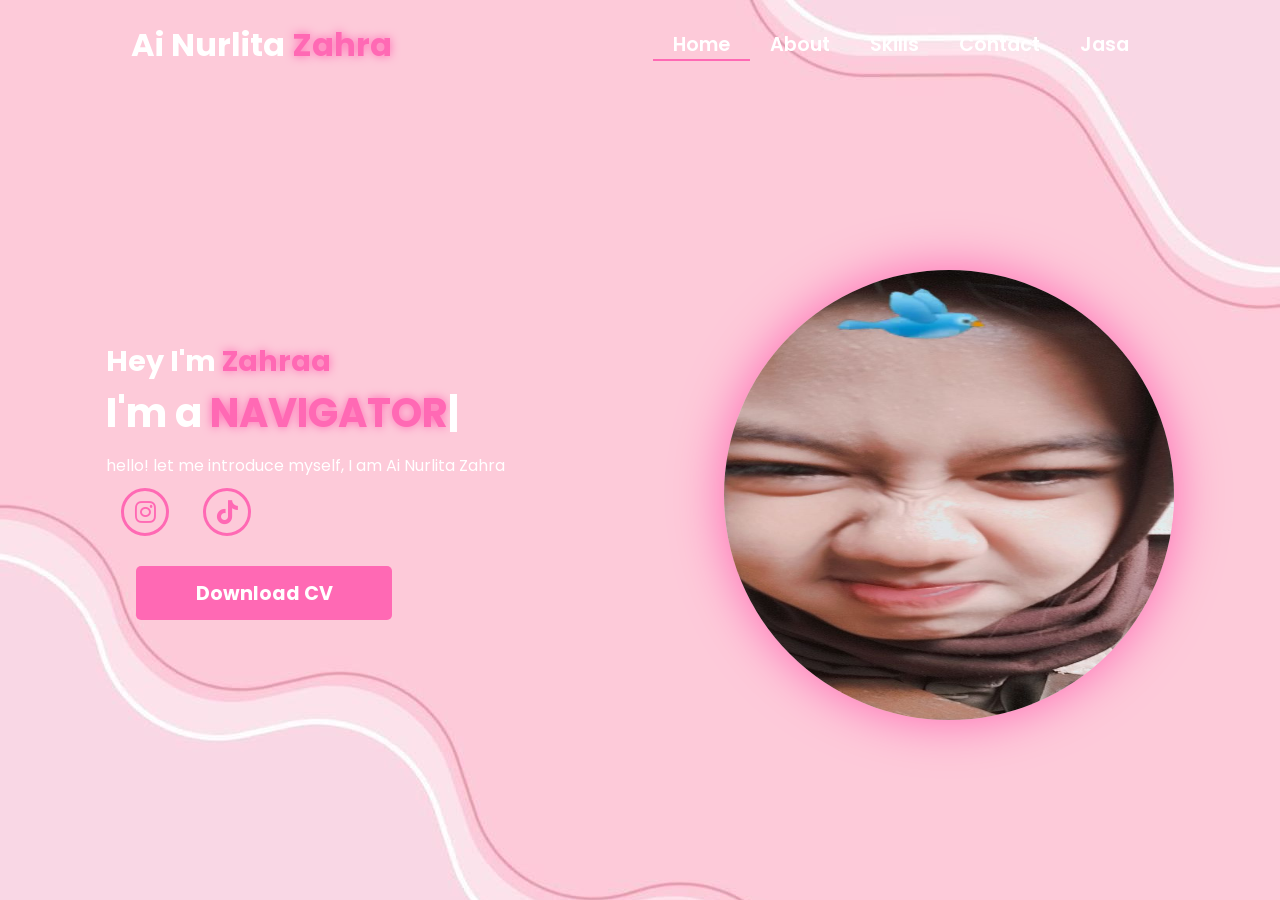
<file: index.html>
<!-- Subscrbe YouTube Tamzidan Mahdiyin  -->
<!DOCTYPE html>
<html lang="en">

<head>

    <!-- Pengaturan karakter encoding untuk mendukung semua karakter Unicode -->
    <meta charset="UTF-8">

    <!-- Pengaturan viewport untuk responsivitas pada perangkat mobile -->
    <meta name="viewport" content="width=device-width, initial-scale=1.0">

    <!-- 
      Import Font Awesome untuk ikon sosial media dan navigasi
      Versi 6.5.1 dipilih untuk fitur dan ikon terbaru 
    -->
    <link rel="stylesheet" href="https://cdnjs.cloudflare.com/ajax/libs/font-awesome/6.5.1/css/all.min.css">

    <!-- 
      Import AOS (Animate On Scroll) library
      Digunakan untuk membuat animasi scroll yang menarik 
    -->
    <link rel="stylesheet" href="https://unpkg.com/aos@next/dist/aos.css" />

    <!-- Import file CSS custom untuk styling tambahan -->
    <link rel="stylesheet" href="css/style.css">
    <title>Portfolio Website</title>
</head>

<body>

    <!-- 
      Navigation Section
      - Menggunakan sistem grid untuk layout
      - Includes logo dan menu navigasi
      - Responsive dengan hamburger menu untuk mobile 
    -->
    <nav>
        <div class="nav-container">

            <!-- 
              Logo dengan animasi zoom-in
              data-aos-duration: 1500ms untuk animasi yang smooth 
            -->
            <div class="logo" data-aos="zoom-in" data-aos-duration="1500">
                Ai Nurlita <span>Zahra</span>
            </div>

            <!-- 
              Navigation Links
              - Menggunakan fade-up animation dengan delays bertingkat
              - Active class untuk halaman yang sedang aktif 
            -->
            <div class="links">
                <div class="link active" data-aos="fade-up" data-aos-duration="1500" data-aos-delay="100"><a
                        href="index.html">Home</a></div>
                <div class="link" data-aos="fade-up" data-aos-duration="1500" data-aos-delay="200"><a
                        href="about.html">About</a></div>
                <div class="link" data-aos="fade-up" data-aos-duration="1500" data-aos-delay="300"><a
                        href="skill.html">Skills</a></div>
                <div class="link" data-aos="fade-up" data-aos-duration="1500" data-aos-delay="500"><a
                        href="contact.html">Contact</a></div>
                 <div class="link" data-aos="fade-up" data-aos-duration="1500" data-aos-delay="500"><a
                        href="jasa.html">Jasa</a></div>
            </div>
        </div>

        <!-- 
          Hamburger Menu Icon
          - Muncul pada tampilan mobile
          - Menggunakan Font Awesome icon
          - onClick handler untuk membuka menu 
        -->
        <i class="fa-solid fa-bars hamburg" onclick="hamburg()"></i>

        <!-- 
          Dropdown Menu untuk Mobile
          - Berisi link navigasi yang sama
          - Muncul ketika hamburger menu diklik
          - Includes tombol close (x) 
        -->
        <div class="dropdown">
            <div class="links">
                <a href="index.html">Home</a>
                <a href="about.html">About</a>
                <a href="skill.html">Skills</a>
                <a href="contact.html">Contact</a>
                 <a href="jasa.html">Jasa</a>
                <i class="fa-solid fa-xmark cancel" onclick="cancel()"></i>
            </div>
        </div>
    </nav>

    <!-- 
      Main Content Section
      - Menggunakan grid untuk layout dua kolom
      - Includes teks intro dan gambar profil 
    -->
    <section>
        <div class="main-container">
            <!-- 
              Content Container
              - Berisi heading, typewriter effect, dan social links
              - Setiap elemen memiliki animasi AOS yang berbeda 
            -->
            <div class="content">
                <!-- Heading dengan fade-left animation -->
                <h1 data-aos="fade-left" data-aos-duration="1500" data-aos-delay="700">Hey I'm <span>Zahraa</span>
                </h1>

                <!-- 
                  Typewriter Effect
                  - Menggunakan JavaScript untuk animasi ketik
                  - Fade-right animation untuk container 
                -->
                <div data-aos="fade-right" data-aos-duration="1500" data-aos-delay="900" class="typewriter">I'm a <span
                        class="typewriter-text"></span><label for="">|</label></div>

                <!-- Paragraf deskripsi dengan flip-down animation -->
                <p data-aos="flip-down" data-aos-duration="1500" data-aos-delay="1100">hello! let me introduce myself, I am Ai Nurlita Zahra</p>

                <!-- 
                  Social Media Links
                  - Menggunakan Font Awesome icons
                  - Fade-up animation dengan delays bertingkat 
                -->
                <div class="social-links">
                    <a data-aos="fade-up" data-aos-duration="1500" data-aos-delay="1300"><i
                            class="fa-brands fa-instagram"></i></a>
                    <a href="#" data-aos="fade-up" data-aos-duration="1500" data-aos-delay="1500"><i
                            class="fa-brands fa-tiktok"></i></a>
                    
                </div>

                <!-- 
                  Download CV Button
                  - Zoom-out animation dengan delay terpanjang
                  - Styling didefinisikan di CSS 
                -->
                <div class="btn" data-aos="zoom-out" data-aos-duration="1500" data-aos-delay="1800">
                    <button>Download CV</button>
                </div>
            </div>

            <!-- 
              Image Container
              - Menggunakan zoom-in animation
              - Durasi lebih panjang (3000ms) untuk efek dramatic 
            -->
            <div class="image" data-aos="zoom-in" data-aos-duration="3000">
                <img src="zara1.jpeg" alt="">
            </div>
        </div>
    </section>

    <!-- 
      Script Imports
      - AOS library untuk animasi
      - Custom JavaScript untuk fungsionalitas tambahan 
    -->
    <script src="https://unpkg.com/aos@next/dist/aos.js"></script>
    <script>
        // Inisialisasi AOS dengan offset 0 untuk trigger tepat waktu
        AOS.init({ offset: 0, });
    </script>
    <script src="./js/script.js"></script>
</body>

</html>
<!-- Subscrbe YouTube Tamzidan Mahdiyin  -->
</file>
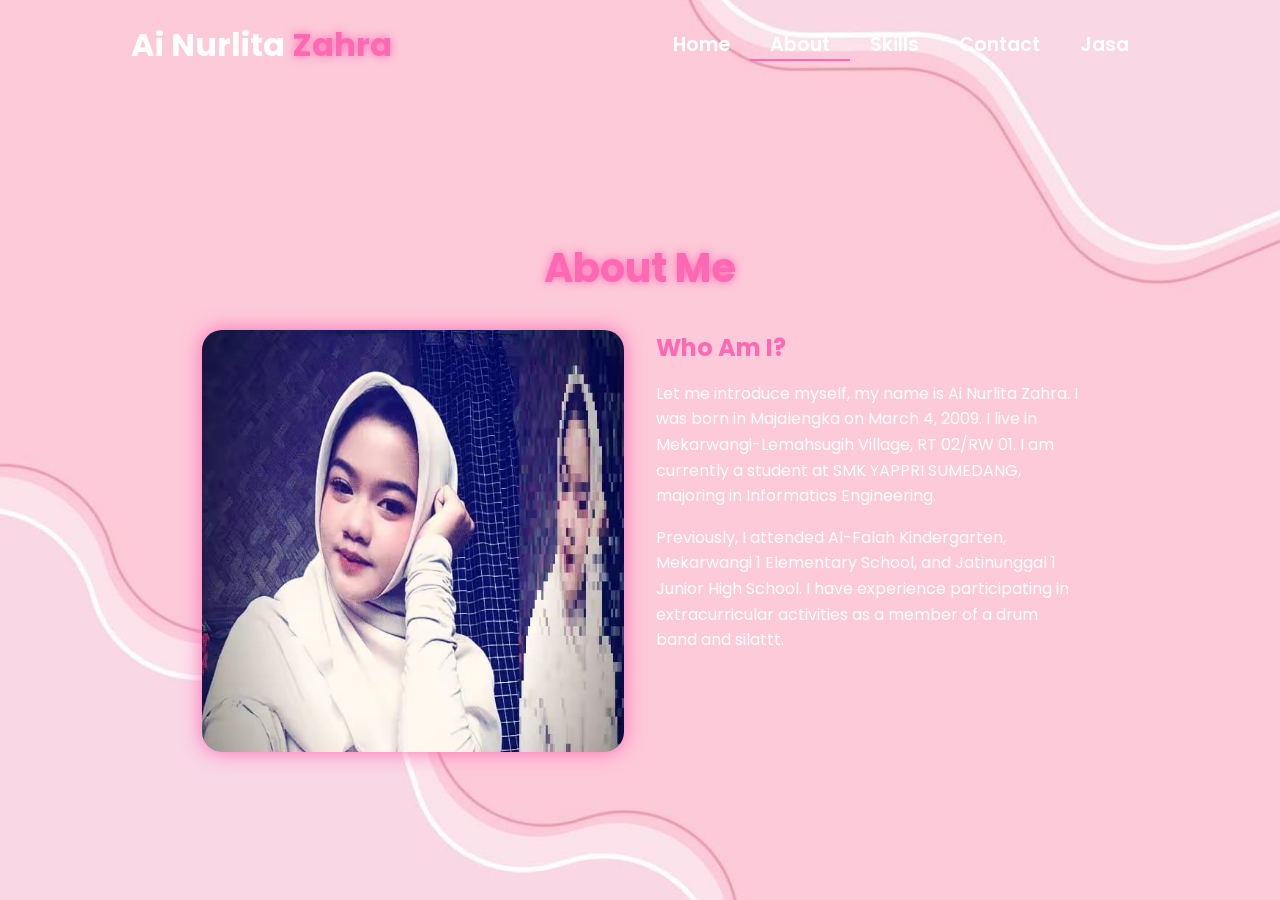
<file: about.html>
<!DOCTYPE html>
<html lang="en">

<head>
    <meta charset="UTF-8">
    <meta name="viewport" content="width=device-width, initial-scale=1.0">

    <!-- Link ke Font Awesome untuk ikon -->
    <link rel="stylesheet" href="https://cdnjs.cloudflare.com/ajax/libs/font-awesome/6.5.1/css/all.min.css">

    <!-- Link ke library animasi AOS -->
    <link rel="stylesheet" href="https://unpkg.com/aos@next/dist/aos.css" />

    <!-- CSS internal untuk styling halaman -->
    <style>
        /* 
          Import Google Font Poppins
          Font weight yang diimport: 100, 200, 300, 400, 500, 600 
        */
        @import url("https://fonts.googleapis.com/css2?family=Poppins:wght@100;200;300;400;500;600&display=swap");

        /* Reset CSS dan pengaturan default */
        * {
            padding: 0;
            margin: 0;
            font-family: "Poppins", sans-serif;
            box-sizing: border-box;
        }

        /* 
          Styling untuk body
          - Menggunakan background image
          - Cover seluruh viewport
          - Mencegah horizontal scroll
        */
        body {
            width: 100%;
            min-height: 100vh;
            background-image: url("./img/pink.jpg");
            background-size: cover;
            overflow-x: hidden;
            position: relative;
        }

        /* 
          Navbar styling
          - Fixed height 10vh
          - Posisi relative untuk positioning yang tepat
          - z-index tinggi agar selalu di atas konten lain
        */
        nav {
            width: 100%;
            height: 10vh;
            position: sticky;
            position: relative;
            /* Ubah dari sticky ke relative */
            z-index: 1000;
            /* Tambahkan z-index tinggi untuk nav */
        }

        /* Container untuk konten navbar */
        .nav-container {
            width: 100%;
            height: 100%;
            display: flex;
            justify-content: space-around;
            align-items: center;
        }

        /* 
          Logo styling
          - Warna putih dengan ukuran 2rem
          - Text shadow untuk efek glow pada span 
        */
        .logo {
            color: white;
            font-size: 2rem;
            font-weight: bold;
        }

        .logo span {
            color: rgb(255, 105, 180);
            text-shadow: 0 0 10px rgb(255, 105, 180);
        }

        /* 
          Hamburger dan Cancel button styling
          - Hanya muncul di mobile view
          - Posisi absolute di kanan atas
        */
        .hamburg,
        .cancel {
            cursor: pointer;
            position: absolute;
            right: 15px;
            top: 10px;
            color: white;
            display: none;
            font-size: clamp(2.5rem, 0.5rem + 5vw, 3rem);
        }

        /* 
          Navigation links container
          - Flex layout untuk alignment horizontal
        */
        .nav-container .links {
            display: flex;
        }

        /* 
          Individual navigation links
          - Spacing dan styling untuk tiap link
          - Hover effect dengan border bottom
        */
        .nav-container .links a {
            font-size: 1.2rem;
            color: white;
            margin: 0 20px;
            text-decoration: none;
            font-weight: 550;
            transition: 0.3s linear;
        }

        .nav-container .links a:hover {
            color: rgb(255, 105, 180);
            border-bottom: 2px solid rgb(255, 105, 180);
        }

        /* Styling untuk link aktif */
        .nav-container .links .active {
            color: rgb(255, 105, 180);
            border-bottom: 2px solid rgb(255, 105, 180);
        }

        /* 
          Dropdown menu untuk mobile view
          - Fixed positioning dengan transform untuk animasi
          - Backdrop filter untuk efek blur
        */
        .dropdown {
            z-index: 1000;
            position: fixed;
            top: 0;
            left: 0;
            right: 0;
            transform: translateY(-500px);
            width: 100%;
            height: auto;
            backdrop-filter: blur(4px) brightness(40%);
            box-shadow: 0 0 20px black;
            transition: 0.2s linear;
        }

        .dropdown .links a {
            display: flex;
            color: white;
            text-decoration: none;
            padding: 15px 0;
            justify-content: center;
            align-items: center;
            transition: 0.2s linear;
        }

        .dropdown .links a:hover {
            background-color: rgb(255, 105, 180);
        }

        /* About Section Styles */
        .about-container {
            width: 100%;
            min-height: 90vh;
            display: flex;
            justify-content: center;
            align-items: center;
            padding: 2rem;
            position: relative;
            z-index: 1;
        }

        .about-content {
            width: 80%;
            max-width: 1200px;
            background: cream;
            backdrop-filter: blur(0px);
            border-radius: 20px;
            padding: 3rem;
            color: white;
            /* box-shadow: 0 0 30px rgba(58, 211, 3, 0.3); */
        }

        .about-header {
            text-align: center;
            margin-bottom: 2rem;
        }

        .about-header h1 {
            font-size: 2.5rem;
            color: rgb(255, 105, 180);
            text-shadow: 0 0 10px rgb(255, 105, 180);
            margin-bottom: 1rem;
        }

        .about-grid {
            display: grid;
            grid-template-columns: 1fr 1fr;
            gap: 2rem;
        }

        .about-image {
            width: 100%;
            aspect-ratio: 1;
            border-radius: 20px;
            overflow: hidden;
            box-shadow: 0 0 20px rgb(255, 105, 180);
        }

        .about-image img {
            width: 100%;
            height: 100%;
            object-fit: cover;
        }

        .about-text h2 {
            color: rgb(255, 105, 180);
            margin-bottom: 1rem;
        }

        .about-text p {
            line-height: 1.6;
            margin-bottom: 1rem;
        }

        .stats {
            display: grid;
            grid-template-columns: repeat(2, 1fr);
            gap: 1rem;
            margin-top: 2rem;
        }

        .stat-item {
            background: rgba(255, 105, 180);
            padding: 1rem;
            border-radius: 10px;
            text-align: center;
            border: 1px solid rgb(255, 105, 180);
            cursor: pointer;
        }

        .stat-item h3 {
            color: rgb(255, 105, 180);
            font-size: 1.5rem;
            margin-bottom: 0.5rem;
        }

        .content-grid {
            display: grid;
            grid-template-columns: repeat(auto-fit, minmax(280px, 1fr));
            gap: 2rem;
            padding: 2rem 0;
        }

        .content-card {
            background: rgba(255, 105, 180);
            border-radius: 15px;
            overflow: hidden;
            transition: all 0.3s ease;
            cursor: pointer;
        }

        .content-card:hover {
            transform: translateY(-5px);
            box-shadow: 0 5px 15px rgba(255, 105, 180);
        }

        .card-image {
            width: 100%;
            height: 200px;
            overflow: hidden;
        }

        .card-image img {
            width: 100%;
            height: 100%;
            object-fit: cover;
        }

        .card-info {
            padding: 1.5rem;
        }

        .card-info h3 {
            color: rgb(255, 105, 180);
            margin-bottom: 0.5rem;
        }

        .card-info p {
            font-size: 0.9rem;
            margin-bottom: 1rem;
        }

        .card-info .technologies {
            display: flex;
            flex-wrap: wrap;
            gap: 0.5rem;
            margin-top: 1rem;
        }

        .technology-tag {
            background: rgba(255, 105, 180);
            padding: 0.3rem 0.8rem;
            border-radius: 15px;
            font-size: 0.8rem;
            color: rgb(255, 105, 180);
        }

        .back-button {
            display: inline-block;
            padding: 0.8rem 1.5rem;
            background: rgb(255, 105, 180);
            color: white;
            border-radius: 5px;
            text-decoration: none;
            margin-bottom: 2rem;
            transition: all 0.3s ease;
        }

        .back-button:hover {
            background: rgb(255, 105, 180);
            transform: translateY(-2px);
        }

        .award-icon {
            font-size: 2rem;
            color: rgb(58, 211, 3);
            margin-bottom: 1rem;
        }

        .client-testimonial {
            font-style: italic;
            margin-top: 1rem;
            padding: 1rem;
            background: rgba(58, 211, 3, 0.05);
            border-radius: 10px;
        }



        @media (max-width: 884px) {
            .about-grid {
                grid-template-columns: 1fr;
            }

            nav .logo {
                position: absolute;
                top: 16px;
                left: 15px;
                font-size: 1.5rem;
            }

            .nav-container .links {
                display: none;
            }

            .hamburg,
            .cancel {
                display: block;
            }
        }

        @media (max-width: 440px) {
            .about-container {
                padding: 1rem;
            }

            .about-content {
                width: 95%;
                /* Memperbesar width untuk layar kecil */
                padding: 1.5rem;
            }

            .about-header h1 {
                font-size: 1.8rem;
                /* Mengurangi ukuran judul */
            }

            .about-text h2 {
                font-size: 1.4rem;
                /* Mengurangi ukuran sub-judul */
            }

            .about-text p {
                font-size: 0.9rem;
                /* Mengurangi ukuran teks */
                line-height: 1.4;
            }

            .about-image {
                width: 100%;
                max-height: 250px;
                /* Membatasi tinggi gambar */
            }

            .stats {
                grid-template-columns: repeat(2, 1fr);
                /* Tetap 2 kolom tapi lebih kecil */
                gap: 0.8rem;
            }

            .stat-item {
                padding: 0.8rem;
            }

            .stat-item h3 {
                font-size: 1.2rem;
                /* Mengurangi ukuran angka statistik */
            }

            .stat-item p {
                font-size: 0.8rem;
                /* Mengurangi ukuran teks statistik */
            }

            /* Menyesuaikan padding untuk link statistik */
            .stat-item a {
                padding: 0.5rem;
                display: block;
            }
        }
    </style>
    <title>About - Portfolio Website</title>
</head>

<body>

    <!-- Navigasi -->
    <nav>
        <div class="nav-container">
            <div class="logo" data-aos="zoom-in" data-aos-duration="1500">
                Ai Nurlita <span>Zahra</span>
            </div>
            <div class="links">
                <div class="link" data-aos="fade-up" data-aos-duration="1500" data-aos-delay="100"><a
                        href="index.html">Home</a></div>
                <div class="link active" data-aos="fade-up" data-aos-duration="1500" data-aos-delay="200"><a
                        href="about.html">About</a></div>
                <div class="link" data-aos="fade-up" data-aos-duration="1500" data-aos-delay="300"><a
                        href="skill.html">Skills</a></div>
                <div class="link" data-aos="fade-up" data-aos-duration="1500" data-aos-delay="500"><a
                        href="contact.html">Contact</a></div>
                  <div class="link" data-aos="fade-up" data-aos-duration="1500" data-aos-delay="500"><a
                        href="jasa.html">Jasa</a></div>
            </div>
        </div>
        <i class="fa-solid fa-bars hamburg" onclick="hamburg()"></i>
        <div class="dropdown">
            <div class="links">
                <a href="index.html">Home</a>
                <a href="about.html">About</a>
                <a href="skill.html">Skills</a>
                <a href="contact.html">Contact</a>
                 <a href="jasa.html">Jasa</a>
                <i class="fa-solid fa-xmark cancel" onclick="cancel()"></i>
            </div>
        </div>
    </nav>

    <!-- Konten utama halaman About -->
    <div class="about-container">
        <div class="about-content" id="aboutContent">
            <!-- Bagian header -->
            <div class="about-header" data-aos="fade-down" data-aos-duration="1500">
                <h1>About Me</h1>
            </div>

            <!-- Grid untuk gambar dan teks deskripsi -->
            <div class="about-grid">
                <div class="about-image" data-aos="fade-right" data-aos-duration="1500">
                    <img src="zara2.jpeg" alt="About Image">
                </div>
                <div class="about-text" data-aos="fade-left" data-aos-duration="1500">
                    <h2>Who Am I?</h2>
                    <p>Let me introduce myself, my name is Ai Nurlita Zahra. I was born in Majalengka on March 4, 2009. I live in Mekarwangi-Lemahsugih Village, RT 02/RW 01. I am currently a student at SMK YAPPRI SUMEDANG, majoring in Informatics Engineering.</p>
                    <p>Previously, I attended Al-Falah Kindergarten, Mekarwangi 1 Elementary School, and Jatinunggal 1 Junior High School.
I have experience participating in extracurricular activities as a member of a drum band and silattt.</p>

                   
        </div>

        <!-- Link ke library animasi AOS -->
        <script src="https://unpkg.com/aos@next/dist/aos.js"></script>

        <!-- JavaScript untuk interaksi dan animasi halaman -->
        <script>

            // Inisialisasi library AOS
            AOS.init({ offset: 0 });

            // Fungsi untuk menampilkan menu hamburger
            function hamburg() {
                const navbar = document.querySelector(".dropdown")
                navbar.style.transform = "translateY(0px)"
            }

            // Fungsi untuk menyembunyikan menu hamburger
            function cancel() {
                const navbar = document.querySelector(".dropdown")
                navbar.style.transform = "translateY(-500px)"
            }

            // Fungsi untuk menampilkan daftar Project
            function showProjects() {
                const aboutContent = document.getElementById('aboutContent');
                aboutContent.innerHTML = `
                <a href="about.html" class="back-button" onclick="restoreInitialContent()">
                    <i class="fas fa-arrow-left"></i> Back
                </a>
                <div class="about-header" data-aos="fade-down" data-aos-duration="1500">
                    <h1>My Projects</h1>
                </div>
                <div class="content-grid">
                    ${generateProjectCards()}
                </div>
            `;
                AOS.refresh();
            }

            // Fungsi untuk menampilkan daftar Experience
            function showExperience() {
                const aboutContent = document.getElementById('aboutContent');
                aboutContent.innerHTML = `
                <a href="about.html" class="back-button" onclick="restoreInitialContent()">
                    <i class="fas fa-arrow-left"></i> Back
                </a>
                <div class="about-header" data-aos="fade-down" data-aos-duration="1500">
                    <h1>My Experience</h1>
                </div>
                <div class="content-grid">
                    ${generateExperienceCards()}
                </div>
            `;
                AOS.refresh();
            }

            // Fungsi untuk menampilkan daftar Clients
            function showClients() {
                const aboutContent = document.getElementById('aboutContent');
                aboutContent.innerHTML = `
                <a href="about.html" class="back-button" onclick="restoreInitialContent()">
                    <i class="fas fa-arrow-left"></i> Back
                </a>
                <div class="about-header" data-aos="fade-down" data-aos-duration="1500">
                    <h1>Client Success Stories</h1>
                </div>
                <div class="content-grid">
                    ${generateClientCards()}
                </div>
            `;
                AOS.refresh();
            }

            // Fungsi untuk menampilkan daftar Awards
            function showAwards() {
                const aboutContent = document.getElementById('aboutContent');
                aboutContent.innerHTML = `
                <a href="about.html" class="back-button" onclick="restoreInitialContent()">
                    <i class="fas fa-arrow-left"></i> Back
                </a>
                <div class="about-header" data-aos="fade-down" data-aos-duration="1500">
                    <h1>Awards & Recognition</h1>
                </div>
                <div class="content-grid">
                    ${generateAwardCards()}
                </div>
            `;
                AOS.refresh();
            }

            // Fungsi pembantu untuk menghasilkan kartu project
            function generateProjectCards() {
                const projects = [
                    {
                        title: "E-Commerce Platform",
                        image: "img/zoro.jpg",
                        description: "A full-stack e-commerce solution with payment integration",
                        technologies: ["React", "Node.js", "MongoDB"]
                    },
                    {
                        title: "Portfolio Website",
                        image: "img/zoro.jpg",
                        description: "Responsive portfolio website with modern animations",
                        technologies: ["HTML", "CSS", "JavaScript"]
                    },
                    {
                        title: "Task Management App",
                        image: "img/zoro.jpg",
                        description: "Mobile-first task management application",
                        technologies: ["Vue.js", "Firebase"]
                    }
                    // Add more projects as needed
                ];

                return projects.map(project => `
                <div class="content-card" data-aos="fade-up">
                    <div class="card-image">
                        <img src="${project.image}" alt="${project.title}">
                    </div>
                    <div class="card-info">
                        <h3>${project.title}</h3>
                        <p>${project.description}</p>
                        <div class="technologies">
                            ${project.technologies.map(tech => `
                                <span class="technology-tag">${tech}</span>
                            `).join('')}
                        </div>
                    </div>
                </div>
            `).join('');
            }

            // Fungsi pembantu untuk menghasilkan kartu experience
            function generateExperienceCards() {
                const experiences = [
                    {
                        title: "Senior Web Developer",
                        company: "Tech Solutions Inc.",
                        period: "2021 - Present",
                        description: "Leading frontend development team and implementing modern web solutions"
                    },
                    {
                        title: "Frontend Developer",
                        company: "Digital Agency",
                        period: "2019 - 2021",
                        description: "Developed responsive websites and web applications"
                    }
                    // Add more experiences as needed
                ];

                return experiences.map(exp => `
                <div class="content-card" data-aos="fade-up">
                    <div class="card-info">
                        <h3>${exp.title}</h3>
                        <h4>${exp.company}</h4>
                        <p class="period">${exp.period}</p>
                        <p>${exp.description}</p>
                    </div>
                </div>
            `).join('');
            }

            // Fungsi pembantu untuk menghasilkan kartu client
            function generateClientCards() {
                const clients = [
                    {
                        name: "Ell Udin",
                        company: "Innovation Corp",
                        image: "img/zoro.jpg",
                        testimonial: "Outstanding work on our company website redesign!"
                    },
                    {
                        name: "Ell Ucup",
                        company: "Tech Startup",
                        image: "img/zoro.jpg",
                        testimonial: "Delivered our app ahead of schedule with excellent quality"
                    }
                    // Add more clients as needed
                ];

                return clients.map(client => `
                <div class="content-card" data-aos="fade-up">
                    <div class="card-image">
                        <img src="${client.image}" alt="${client.name}">
                    </div>
                    <div class="card-info">
                        <h3>${client.name}</h3>
                        <h4>${client.company}</h4>
                        <p class="client-testimonial">"${client.testimonial}"</p>
                    </div>
                </div>
            `).join('');
            }

            // Fungsi pembantu untuk menghasilkan kartu award
            function generateAwardCards() {
                const awards = [
                    {
                        title: "Best Web Design",
                        organization: "Design Awards 2023",
                        description: "Recognition for exceptional web design and user experience"
                    },
                    {
                        title: "Innovation Award",
                        organization: "Tech Summit 2022",
                        description: "Awarded for innovative use of emerging technologies"
                    }
                    // Add more awards as needed
                ];

                return awards.map(award => `
                <div class="content-card" data-aos="fade-up">
                    <div class="card-info">
                        <div class="award-icon">
                            <i class="fas fa-trophy"></i>
                        </div>
                        <h3>${award.title}</h3>
                        <h4>${award.organization}</h4>
                        <p>${award.description}</p>
                    </div>
                </div>
            `).join('');
            }

            // Fungsi untuk mengembalikan konten awal
            function restoreInitialContent() {
                const aboutContent = document.getElementById('aboutContent');
                aboutContent.innerHTML = `
                <div class="about-header" data-aos="fade-down" data-aos-duration="1500">
                    <h1>About Me</h1>
                </div>
                <div class="about-grid">
                    <div class="about-image" data-aos="fade-right" data-aos-duration="1500">
                        <img src="img/zoro.jpg" alt="About Image">
                    </div>
                    <div class="about-text" data-aos="fade-left" data-aos-duration="1500">
                        <h2>Who Am I?</h2>
                        <p>I'm a passionate developer and designer with a keen eye for detail and a drive for creating
                            innovative digital solutions. With expertise in web development, UI/UX design, and content
                            creation, I bring ideas to life through code and creativity.</p>
                        <p>My journey in technology began with a simple curiosity and has evolved into a professional
                            pursuit of excellence in digital craftsmanship.</p>

                        <div class="stats">
                            <div class="stat-item" data-aos="zoom-in" data-aos-duration="1500" data-aos-delay="200" onclick="showProjects()">
                                <h3>50+</h3>
                                <p>Projects Completed</p>
                            </div>
                            <div class="stat-item" data-aos="zoom-in" data-aos-duration="1500" data-aos-delay="400" onclick="showExperience()">
                                <h3>3+</h3>
                                <p>Years Experience</p>
                            </div>
                            <div class="stat-item" data-aos="zoom-in" data-aos-duration="1500" data-aos-delay="600" onclick="showClients()">
                                <h3>20+</h3>
                                <p>Happy Clients</p>
                            </div>
                            <div class="stat-item" data-aos="zoom-in" data-aos-duration="1500" data-aos-delay="800" onclick="showAwards()">
                                <h3>15+</h3>
                                <p>Awards Won</p>
                            </div>
                        </div>
                    </div>
                </div>
            `;
                AOS.refresh();
            }

        </script>
</body>

</html>

<!-- Subscribe Tamzidan Madiyin di YouTube -->
</file>
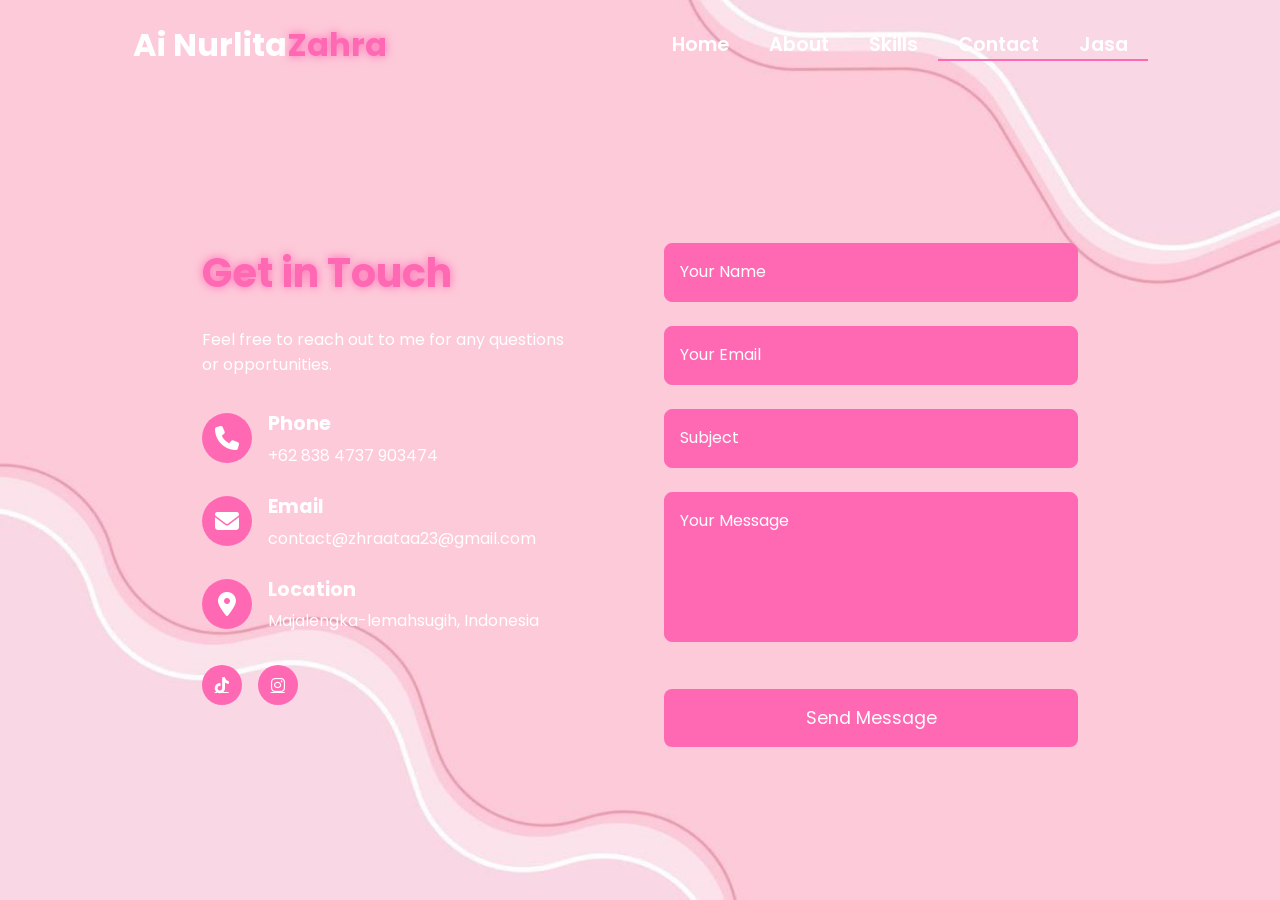
<file: contact.html>
<!-- Subscribe Tamzidan Madiyin di YouTube -->
<!DOCTYPE html>
<html lang="en">

<head>
    <meta charset="UTF-8">
    <meta name="viewport" content="width=device-width, initial-scale=1.0">
    <link rel="stylesheet" href="https://cdnjs.cloudflare.com/ajax/libs/font-awesome/6.5.1/css/all.min.css">
    <link rel="stylesheet" href="https://unpkg.com/aos@next/dist/aos.css" />
    <style>
        @import url("https://fonts.googleapis.com/css2?family=Poppins:wght@100;200;300;400;500;600&display=swap");

        * {
            padding: 0;
            margin: 0;
            font-family: "Poppins", sans-serif;
            box-sizing: border-box;
        }

        body {
            width: 100%;
            height: 100vh;
            background-image: url("./img/pink.jpg");
            background-size: cover;
            overflow: auto;
            position: relative;
        }

        nav {
            width: 100%;
            height: 10vh;
            position: relative;
            z-index: 1000;
        }

        .nav-container {
            width: 100%;
            height: 100%;
            display: flex;
            justify-content: space-around;
            align-items: center;
        }

        .logo {
            color: white;
            font-size: 2rem;
            font-weight: bold;
        }

        .logo span {
            color: rgb(255, 105, 180);
            text-shadow: 0 0 10px rgb(255, 105, 180);
        }

        .hamburg,
        .cancel {
            cursor: pointer;
            position: absolute;
            right: 15px;
            top: 10px;
            color: white;
            display: none;
            font-size: clamp(2.5rem, 0.5rem + 5vw, 3rem);
        }

        .nav-container .links {
            display: flex;
        }

        .nav-container .links a {
            font-size: 1.2rem;
            color: white;
            margin: 0 20px;
            text-decoration: none;
            font-weight: 550;
            transition: 0.3s linear;
        }

        .nav-container .links a:hover {
            color: rgb(255, 105, 180);
            border-bottom: 2px solid rgb(255, 105, 180);
        }

        .nav-container .links .active {
            color: rgb(255, 105, 180);
            border-bottom: 2px solid rgb(255, 105, 180);
        }

        .dropdown {
            z-index: 1000;
            position: fixed;
            top: 0;
            left: 0;
            right: 0;
            transform: translateY(-500px);
            width: 100%;
            height: auto;
            backdrop-filter: blur(4px) brightness(40%);
            box-shadow: 0 0 20px black;
            transition: 0.2s linear;
        }

        .dropdown .links a {
            display: flex;
            color: white;
            text-decoration: none;
            padding: 15px 0;
            justify-content: center;
            align-items: center;
            transition: 0.2s linear;
        }

        .dropdown .links a:hover {
            background-color: rgb(255, 105, 180);
        }

        /* Contact Section Styles */
        .contact-container {
            width: 100%;
            min-height: 90vh;
            display: flex;
            justify-content: center;
            align-items: center;
            padding: 2rem;
        }

        .contact-content {
            width: 80%;
            max-width: 1200px;
            background: cream;
            backdrop-filter: blur(0px);
            border-radius: 20px;
            padding: 3rem;
            color: white;
            display: grid;
            grid-template-columns: 1fr 1fr;
            gap: 3rem;
        }

        .contact-info {
            padding-right: 2rem;
        }

        .contact-header h1 {
            font-size: 2.5rem;
            color: rgb(255, 105, 180);
            text-shadow: 0 0 10px rgb(255, 105, 180);
            margin-bottom: 1.5rem;
        }

        .contact-details {
            margin-top: 2rem;
        }

        .contact-item {
            display: flex;
            align-items: center;
            margin-bottom: 1.5rem;
        }

        .contact-icon {
            width: 50px;
            height: 50px;
            background: rgba(255, 105, 180);
            border-radius: 50%;
            display: flex;
            justify-content: center;
            align-items: center;
            margin-right: 1rem;
        }

        .contact-icon i {
            font-size: 1.5rem;
            color: white;
        }

        .contact-text h3 {
            font-size: 1.2rem;
            margin-bottom: 0.3rem;
        }

        .contact-text p {
            color: white;
        }

        .contact-form form {
            display: flex;
            flex-direction: column;
            gap: 1.5rem;
        }

        .form-group {
            position: relative;
        }

        .form-group input,
        .form-group textarea {
            width: 100%;
            padding: 1rem;
            background: rgba(255, 105, 180);
            border: 1px solid rgba(255, 105, 180);
            border-radius: 8px;
            color: white;
            font-size: 1rem;
            transition: all 0.3s ease;
        }

        .form-group textarea {
            height: 150px;
            resize: none;
        }

        .form-group input:focus,
        .form-group textarea:focus {
            outline: none;
            border-color: rgb(255, 105, 180);
            box-shadow: 0 0 10px rgba(255, 105, 180);
        }

        .form-group label {
            position: absolute;
            left: 1rem;
            top: 1rem;
            color: white;
            transition: all 0.3s ease;
            pointer-events: none;
        }

        .form-group input:focus~label,
        .form-group input:valid~label,
        .form-group textarea:focus~label,
        .form-group textarea:valid~label {
            top: -0.5rem;
            left: 0.8rem;
            font-size: 0.8rem;
            padding: 0 0.5rem;
            background: rgba(0, 0, 0, 0.7);
            color: rgb(255, 105, 180);
        }

        .submit-btn {
            padding: 1rem 2rem;
            background:rgb(255, 105, 180);
            border: none;
            border-radius: 8px;
            color: white;
            font-size: 1.1rem;
            cursor: pointer;
            transition: all 0.3s ease;
            margin-top: 1rem;
        }

        .submit-btn:hover {
            background: transparent;
            box-shadow: 0 0 20px rgba(58, 211, 3, 0.5);
            border: 2px solid rgb(255, 105, 180);
        }

        .social-links {
            margin-top: 2rem;
            display: flex;
            gap: 1rem;
        }

        .social-links a {
            width: 40px;
            height: 40px;
            background: rgba(255, 105, 180);
            border-radius: 50%;
            display: flex;
            justify-content: center;
            align-items: center;
            color: white;
            transition: all 0.3s ease;
        }

        .social-links a:hover {
            background: rgb(255, 105, 180);
            color: white;
            transform: translateY(-5px);
            box-shadow: 0 0 15px rgba(255, 105, 180);
        }

        @media (max-height: 800px) {
            body {
                height: auto;
                min-height: 100vh;
            }

            .contact-container {
                height: auto;
                min-height: 90vh;
            }
        }

        @media (max-width: 884px) {
            nav .logo {
                position: absolute;
                top: 16px;
                left: 15px;
                font-size: 1.5rem;
            }

            .nav-container .links {
                display: none;
            }

            .hamburg,
            .cancel {
                display: block;
            }

            .contact-content {
                grid-template-columns: 1fr;
                gap: 2rem;
            }

            .contact-info {
                padding-right: 0;
            }
        }

        @media (max-width: 640px) {
            .contact-container {
                padding: 1rem;
            }

            .contact-content {
                width: 95%;
                padding: 1.5rem;
            }

            .contact-header h1 {
                font-size: 2rem;
            }

            .contact-item {
                flex-direction: column;
                text-align: center;
            }

            .contact-icon {
                margin-right: 0;
                margin-bottom: 1rem;
            }
        }
    </style>
    <title>Contact - Portfolio Website</title>
</head>

<body>
    <nav>
        <div class="nav-container">
            <div class="logo" data-aos="zoom-in" data-aos-duration="1500">
                Ai Nurlita<span>Zahra</span>
            </div>
            <div class="links">
                <div class="link" data-aos="fade-up" data-aos-duration="1500" data-aos-delay="100"><a
                        href="index.html">Home</a></div>
                <div class="link" data-aos="fade-up" data-aos-duration="1500" data-aos-delay="200"><a
                        href="about.html">About</a></div>
                <div class="link" data-aos="fade-up" data-aos-duration="1500" data-aos-delay="300"><a
                        href="skill.html">Skills</a></div>
                <div class="link active" data-aos="fade-up" data-aos-duration="1500" data-aos-delay="500"><a
                        href="contact.html">Contact</a></div>
                 <div class="link active" data-aos="fade-up" data-aos-duration="1500" data-aos-delay="500"><a
                        href="jasa.html">Jasa</a></div>
            </div>
        </div>
        <i class="fa-solid fa-bars hamburg" onclick="hamburg()"></i>
        <div class="dropdown">
            <div class="links">
                <a href="index.html">Home</a>
                <a href="about.html">About</a>
                <a href="skill.html">Skills</a>
                <a href="contact.html">Contact</a>
                 <a href="jasa.html">Jasa</a>
                <i class="fa-solid fa-xmark cancel" onclick="cancel()"></i>
            </div>
        </div>
    </nav>

    <div class="contact-container">
        <div class="contact-content">
            <div class="contact-info">
                <div class="contact-header" data-aos="fade-right" data-aos-duration="1500">
                    <h1>Get in Touch</h1>
                    <p>Feel free to reach out to me for any questions or opportunities.</p>
                </div>

                <div class="contact-details">
                    <div class="contact-item" data-aos="fade-right" data-aos-duration="1500" data-aos-delay="200">
                        <div class="contact-icon">
                            <i class="fas fa-phone"></i>
                        </div>
                        <div class="contact-text">
                            <h3>Phone</h3>
                            <p>+62 838 4737 903474</p>
                        </div>
                    </div>

                    <div class="contact-item" data-aos="fade-right" data-aos-duration="1500" data-aos-delay="400">
                        <div class="contact-icon">
                            <i class="fas fa-envelope"></i>
                        </div>
                        <div class="contact-text">
                            <h3>Email</h3>
                            <p>contact@zhraataa23@gmail.com</p>
                        </div>
                    </div>

                    <div class="contact-item" data-aos="fade-right" data-aos-duration="1500" data-aos-delay="600">
                        <div class="contact-icon">
                            <i class="fas fa-location-dot"></i>
                        </div>
                        <div class="contact-text">
                            <h3>Location</h3>
                            <p>Majalengka-lemahsugih, Indonesia</p>
                        </div>
                    </div>
                </div>

                <div class="social-links" data-aos="fade-up" data-aos-duration="1500" data-aos-delay="800">
                    <a href="#"><i class="fab fa-tiktok"></i></a>
                    <a href="#"><i class="fab fa-instagram"></i></a>
                </div>
            </div>

            <div class="contact-form" data-aos="fade-left" data-aos-duration="1500" data-aos-delay="200">
                <form action="https://formspree.io/f/mwppavbk" method="POST">
                    <div class="form-group">
                        <input type="text" id="name" name="name" required>
                        <label for="name">Your Name</label>
                    </div>

                    <div class="form-group">
                        <input type="email" id="email" name="email" required>
                        <label for="email">Your Email</label>
                    </div>

                    <div class="form-group">
                        <input type="text" id="subject" name="subject" required>
                        <label for="subject">Subject</label>
                    </div>

                    <div class="form-group">
                        <textarea id="message" name="message" required></textarea>
                        <label for="message">Your Message</label>
                    </div>

                    <button type="submit" class="submit-btn">Send Message</button>
                </form>
            </div>
        </div>
    </div>

    <script src="https://unpkg.com/aos@next/dist/aos.js"></script>
    <script>
        AOS.init({ offset: 0, });
    </script>
    <script src="./js/script.js"></script>
</body>

</html>
<!-- Subscrbe YouTube Tamzidan Mahdiyin  -->
</file>
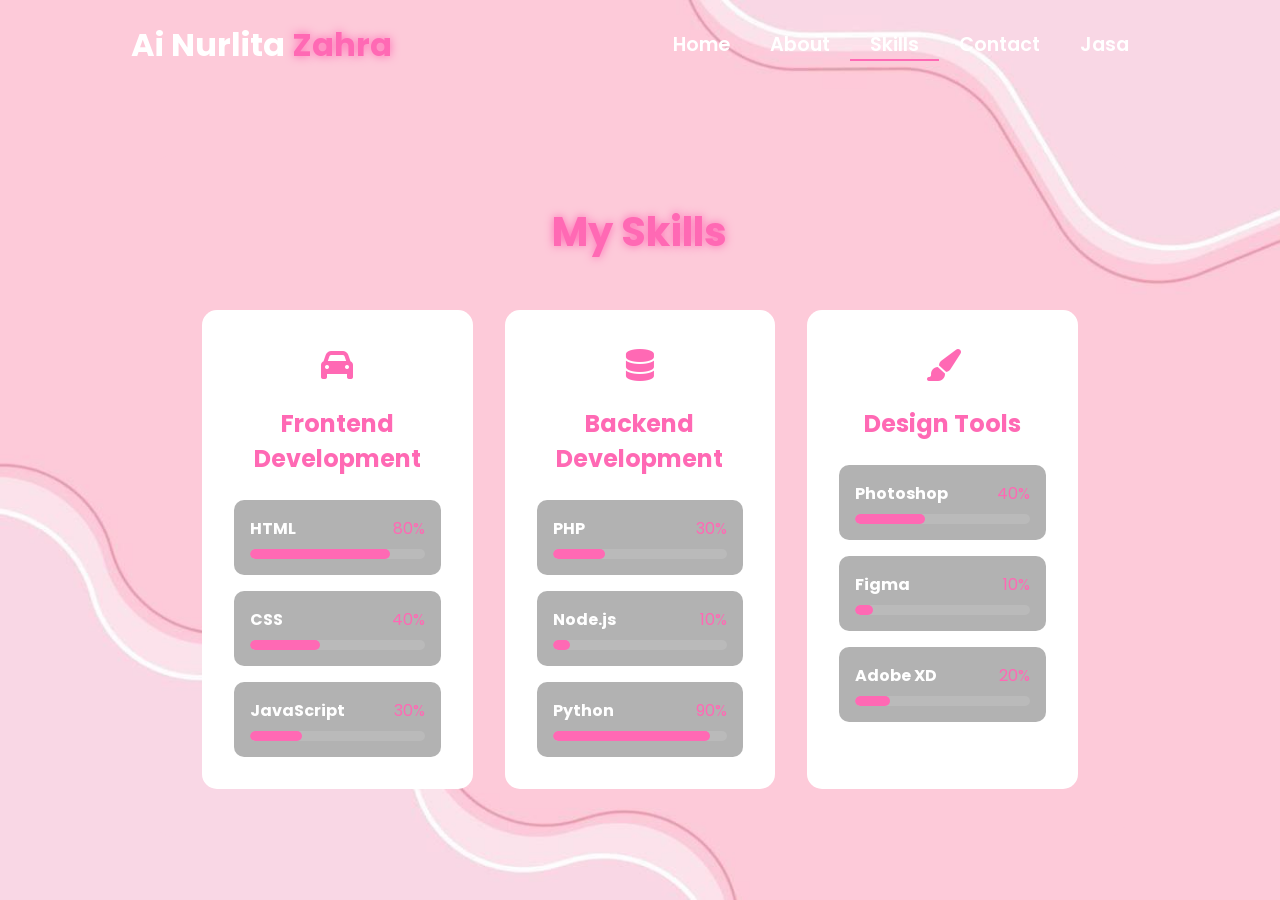
<file: skill.html>
<!-- Subscribe Tamzidan Madiyin di YouTube -->

<!DOCTYPE html>
<html lang="en">
<head>
    <meta charset="UTF-8">
    <meta name="viewport" content="width=device-width, initial-scale=1.0">
    <link rel="stylesheet" href="https://cdnjs.cloudflare.com/ajax/libs/font-awesome/6.5.1/css/all.min.css">
    <link rel="stylesheet" href="https://unpkg.com/aos@next/dist/aos.css" />
    <style>
        @import url("https://fonts.googleapis.com/css2?family=Poppins:wght@100;200;300;400;500;600&display=swap");

        * {
            padding: 0;
            margin: 0;
            font-family: "Poppins", sans-serif;
            box-sizing: border-box;
        }

        body {
            width: 100%;
            min-height: 100vh;
            background-image: url("./img/pink.jpg");
            background-size: cover;
            overflow-x: hidden;
            position: relative;
        }

        nav {
            width: 100%;
            height: 10vh;
            position: relative;
            z-index: 1000;
        }

        .nav-container {
            width: 100%;
            height: 100%;
            display: flex;
            justify-content: space-around;
            align-items: center;
        }

        .logo {
            color: white;
            font-size: 2rem;
            font-weight: bold;
        }

        .logo span {
            color: rgb(255, 105, 180);
            text-shadow: 0 0 10px rgb(255, 105, 180);
        }

        .hamburg, .cancel {
            cursor: pointer;
            position: absolute;
            right: 15px;
            top: 10px;
            color: white;
            display: none;
            font-size: clamp(2.5rem, 0.5rem + 5vw, 3rem);
        }

        .nav-container .links {
            display: flex;
        }

        .nav-container .links a {
            font-size: 1.2rem;
            color: white;
            margin: 0 20px;
            text-decoration: none;
            font-weight: 550;
            transition: 0.3s linear;
        }

        .nav-container .links a:hover {
            color: rgb(255, 105, 180);
            border-bottom: 2px solid rgb(255, 105, 180);
        }

        .nav-container .links .active {
            color: rgb(255, 105, 180);
            border-bottom: 2px solid rgb(255, 105, 180);
        }

        .dropdown {
            z-index: 1000;
            position: fixed;
            top: 0;
            left: 0;
            right: 0;
            transform: translateY(-500px);
            width: 100%;
            height: auto;
            backdrop-filter: blur(4px) brightness(40%);
            box-shadow: 0 0 20px black;
            transition: 0.2s linear;
        }

        .dropdown .links a {
            display: flex;
            color: white;
            text-decoration: none;
            padding: 15px 0;
            justify-content: center;
            align-items: center;
            transition: 0.2s linear;
        }

        .dropdown .links a:hover {
            background-color: rgb(255, 105, 180);
        }

        /* Skills Section Styles */
        .skills-container {
            width: 100%;
            min-height: 90vh;
            display: flex;
            justify-content: center;
            align-items: center;
            padding: 2rem;
            position: relative;
            z-index: 1;
        }

        .skills-content {
            width: 80%;
            max-width: 1200px;
            background: cream;
            backdrop-filter: blur(0px);
            border-radius: 20px;
            padding: 3rem;
            color: white;
            /* box-shadow: 0 0 30px rgba(58, 211, 3, 0.3); */
        }

        .skills-header {
            text-align: center;
            margin-bottom: 3rem;
        }

        .skills-header h1 {
            font-size: 2.5rem;
            color: rgb(255, 105, 180);
            text-shadow: 0 0 10px rgb(255, 105, 180);
            margin-bottom: 1rem;
        }

        .skills-grid {
            display: grid;
            grid-template-columns: repeat(3, 1fr);
            gap: 2rem;
        }

        .skill-category {
            background: white;
            border-radius: 15px;
            padding: 2rem;
            transition: 0.3s ease;
        }

        .skill-category:hover {
            transform: translateY(-10px);
            box-shadow: 0 0 20px rgba(255, 105, 180);
        }

        .skill-category h2 {
            color: rgb(255, 105, 180);
            font-size: 1.5rem;
            margin-bottom: 1.5rem;
            text-align: center;
        }

        .skill-list {
            display: flex;
            flex-direction: column;
            gap: 1rem;
        }

        .skill-item {
            background: rgba(0, 0, 0, 0.3);
            border-radius: 10px;
            padding: 1rem;
        }

        .skill-info {
            display: flex;
            justify-content: space-between;
            margin-bottom: 0.5rem;
        }

        .skill-info h3 {
            font-size: 1rem;
            color: white;
        }

        .skill-info span {
            color: rgb(255, 105, 180);
        }

        .progress-bar {
            width: 100%;
            height: 10px;
            background: rgba(255, 255, 255, 0.1);
            border-radius: 5px;
            overflow: hidden;
        }

        .progress {
            height: 100%;
            background: rgb(255, 105, 180);
            border-radius: 5px;
            transition: width 1.5s ease-in-out;
        }

        .skill-icon {
            font-size: 2rem;
            color: rgb(255, 105, 180);
            margin-bottom: 1rem;
            text-align: center;
        }

        @media (max-width: 884px) {
            .skills-grid {
                grid-template-columns: repeat(2, 1fr);
            }
            
            nav .logo {
                position: absolute;
                top: 16px;
                left: 15px;
                font-size: 1.5rem;
                /* z-index: 1001; */
            }

            .nav-container .links {
                display: none;
            }

            .hamburg, .cancel {
                display: block;
                /* z-index: 1001; */
            }
        }

        @media (max-width: 440px) {
            .skills-container {
                padding: 1rem;
            }

            .skills-content {
                width: 95%;
                padding: 1.5rem;
            }

            .skills-grid {
                grid-template-columns: 1fr;
            }

            .skills-header h1 {
                font-size: 1.8rem;
            }

            .skill-category {
                padding: 1.5rem;
            }

            .skill-category h2 {
                font-size: 1.3rem;
            }

            .skill-icon {
                font-size: 1.5rem;
            }
        }
    </style>
    <title>Skills - Portfolio Website</title>
</head>
<body>
    <nav>
        <div class="nav-container">
            <div class="logo" data-aos="zoom-in" data-aos-duration="1500">
                Ai Nurlita <span>Zahra</span>
            </div>
            <div class="links">
                <div class="link" data-aos="fade-up" data-aos-duration="1500" data-aos-delay="100"><a href="index.html">Home</a></div>
                <div class="link" data-aos="fade-up" data-aos-duration="1500" data-aos-delay="200"><a href="about.html">About</a></div>
                <div class="link active" data-aos="fade-up" data-aos-duration="1500" data-aos-delay="300"><a href="skill.html">Skills</a></div>
                <div class="link" data-aos="fade-up" data-aos-duration="1500" data-aos-delay="500"><a href="contact.html">Contact</a></div>
                 <div class="link" data-aos="fade-up" data-aos-duration="1500" data-aos-delay="500"><a href="contact.html">Jasa</a></div>
            </div>
            </div>
        </div>
        <i class="fa-solid fa-bars hamburg" onclick="hamburg()"></i>
        <div class="dropdown">
            <div class="links">
                <a href="index.html">Home</a>
                <a href="about.html">About</a>
                <a href="skill.html">Skills</a>
                <a href="contact.html">Contact</a>
                  <a href="jasa.html">Jasa</a>
                <i class="fa-solid fa-xmark cancel" onclick="cancel()"></i>
            </div>
        </div>
    </nav>

    <div class="skills-container">
        <div class="skills-content">
            <div class="skills-header" data-aos="fade-down" data-aos-duration="1500">
                <h1>My Skills</h1>
            </div>
            <div class="skills-grid">
                <!-- Frontend Development -->
                <div class="skill-category" data-aos="fade-up" data-aos-duration="1500" data-aos-delay="100">
                    <div class="skill-icon">
                        <i class="fa fa-car"></i>
                    </div>
                    <h2>Frontend Development</h2>
                    <div class="skill-list">
                        <div class="skill-item">
                            <div class="skill-info">
                                <h3>HTML</h3>
                                <span>80%</span>
                            </div>
                            <div class="progress-bar">
                                <div class="progress" style="width: 80%"></div>
                            </div>
                        </div>
                        <div class="skill-item">
                            <div class="skill-info">
                                <h3>CSS</h3>
                                <span>40%</span>
                            </div>
                            <div class="progress-bar">
                                <div class="progress" style="width: 40%"></div>
                            </div>
                        </div>
                        <div class="skill-item">
                            <div class="skill-info">
                                <h3>JavaScript</h3>
                                <span>30%</span>
                            </div>
                            <div class="progress-bar">
                                <div class="progress" style="width: 30%"></div>
                            </div>
                        </div>
                    </div>
                </div>

                <!-- Backend Development -->
                <div class="skill-category" data-aos="fade-up" data-aos-duration="1500" data-aos-delay="300">
                    <div class="skill-icon">
                        <i class="fas fa-database"></i>
                    </div>
                    <h2>Backend Development</h2>
                    <div class="skill-list">
                        <div class="skill-item">
                            <div class="skill-info">
                                <h3>PHP</h3>
                                <span>30%</span>
                            </div>
                            <div class="progress-bar">
                                <div class="progress" style="width: 30%"></div>
                            </div>
                        </div>
                        <div class="skill-item">
                            <div class="skill-info">
                                <h3>Node.js</h3>
                                <span>10%</span>
                            </div>
                            <div class="progress-bar">
                                <div class="progress" style="width: 10%"></div>
                            </div>
                        </div>
                        <div class="skill-item">
                            <div class="skill-info">
                                <h3>Python</h3>
                                <span>90%</span>
                            </div>
                            <div class="progress-bar">
                                <div class="progress" style="width: 90%"></div>
                            </div>
                        </div>
                    </div>
                </div>

                <!-- Design Tools -->
                <div class="skill-category" data-aos="fade-up" data-aos-duration="1500" data-aos-delay="500">
                    <div class="skill-icon">
                        <i class="fas fa-paint-brush"></i>
                    </div>
                    <h2>Design Tools</h2>
                    <div class="skill-list">
                        <div class="skill-item">
                            <div class="skill-info">
                                <h3>Photoshop</h3>
                                <span>40%</span>
                            </div>
                            <div class="progress-bar">
                                <div class="progress" style="width: 40%"></div>
                            </div>
                        </div>
                        <div class="skill-item">
                            <div class="skill-info">
                                <h3>Figma</h3>
                                <span>10%</span>
                            </div>
                            <div class="progress-bar">
                                <div class="progress" style="width: 10%"></div>
                            </div>
                        </div>
                        <div class="skill-item">
                            <div class="skill-info">
                                <h3>Adobe XD</h3>
                                <span>20%</span>
                            </div>
                            <div class="progress-bar">
                                <div class="progress" style="width: 20%"></div>
                            </div>
                        </div>
                    </div>
                </div>
            </div>
        </div>
    </div>

    <script src="https://unpkg.com/aos@next/dist/aos.js"></script>
    <script>
        AOS.init({offset: 0});
        
        function hamburg() {
            const navbar = document.querySelector(".dropdown")
            navbar.style.transform = "translateY(0px)"
        }
        
        function cancel() {
            const navbar = document.querySelector(".dropdown")
            navbar.style.transform = "translateY(-500px)"
        }
    </script>
</body>
</html>

<!-- Subscribe Tamzidan Madiyin di YouTube -->
</file>
<file: css/style.css>
/* Subscrbe YouTube Tamzidan Mahdiyin */

@import url("https://fonts.googleapis.com/css2?family=Poppins:wght@100;200;300;400;500;600&display=swap");

* {
  padding: 0;
  margin: 0;
  font-family: "Poppins", sans-serif;
  box-sizing: border-box;
}

body {
  width: 100%;
  height: 100vh;
  background-image: url("../img/pink.jpg");
  overflow: hidden;
}

nav {
  width: 100%;
  height: 10vh;
  position: sticky;
}

.nav-container {
  width: 100%;
  height: 100%;
  display: flex;
  justify-content: space-around;
  align-items: center;
}

/* Subscrbe YouTube Tamzidan Mahdiyin */

.logo {
  color: white;
  font-size: 2rem;
  font-weight: bold;
}

.logo span {
  color: rgb(255, 105, 180);
  text-shadow: 0 0 10px rgb(255, 105, 180);
}

.hamburg,
.cancel {
  cursor: pointer;
  position: absolute;
  right: 15px;
  top: 10px;
  color: white;
  display: none;
  font-size: clamp(2.5rem, 0.5rem + 5vw, 3rem);
}

.nav-container .links {
  display: flex;
}

.nav-container .links a {
  font-size: 1.2rem;
  color: white;
  margin: 0 20px;
  text-decoration: none;
  font-weight: 550;
  transition: 0.3s linear;
}

.nav-container .links a:hover {
  color: rgb(255, 105, 180);
  border-bottom: 2px solid rgb(255, 105, 180);
}

.nav-container .links .active {
  color: rgb(255, 105, 180);
  border-bottom: 2px solid rgb(255, 105, 180);
}

.dropdown {
  z-index: 100;
  position: absolute;
  top: 0;
  transform: translateY(-500px);
  width: 100%;
  height: auto;
  backdrop-filter: blur(4px) brightness(40%);
  box-shadow: 0 0 20px black;
  transition: 0.2s linear;
}

.dropdown .links a {
  display: flex;
  color: white;
  text-decoration: none;
  padding: 15px 0;
  justify-content: center;
  align-items: center;
  transition: 0.2s linear;
}

.dropdown .links a:hover {
  background-color: rgb(255, 105, 180);
}

section {
  width: 100%;
  height: 90vh;
}

.main-container {
  width: 100%;
  height: 100%;
  display: flex;
  justify-content: space-evenly;
  align-items: center;
}

.main-container .content {
  color: white;
  width: 40%;
  min-height: 100px;
}

/* Subscrbe YouTube Tamzidan Mahdiyin */

.content h1 {
  font-size: clamp(1rem, 1rem + 5vw, 1.8rem);
}

.content h1 span {
  font-weight: 700;
  text-shadow: 0 0 10px rgb(255, 105, 180);
  color: rgb(255, 105, 180);
}

.content .typewriter {
  font-size: clamp(1rem, 1rem + 5vw, 2.5rem);
  font-weight: 700;
}

.typewriter span {
  color: rgb(255, 105, 180);
  text-shadow: 0 0 10px rgb(255, 105, 180);
}

.content p {
  font-size: clamp(0, 4rem, 0.2rem + 9vw, 1rem);
  margin: 10px 0;
}

.social-links i {
  display: inline-flex;
  justify-content: center;
  align-items: center;
  width: 3rem;
  height: 3rem;
  background-color: transparent;
  border: 0.2rem solid rgb(255, 105, 180);
  border-radius: 50%;
  color: rgb(255, 105, 180);
  margin: 0 15px;
  font-size: 1.5rem;
  transition: 0.2s linear;
}

.social-links i:hover {
  scale: 1.3;
  filter: drop-shadow(0 0 10px rgb(255, 105, 180));
  color: black;
  background-color: rgb(255, 105, 180);
  -webkit-filter: drop-shadow(0 0 10px rgb(255, 105, 180));
}

.content button {
  width: 50%;
  height: 6vh;
  margin: 30px;
  background-color: rgb(255, 105, 180);
  color: white;
  border: none;
  outline: none;
  font-size: 120%;
  font-weight: 700;
  border-radius: 5px;
  transition: 0.2s linear;
}

.content button:hover {
  scale: 1.1;
  color: rgb(255, 105, 180);
  border: 2px solid rgb(255, 105, 180);
  background-color: transparent;
  font-weight: 700;
  box-shadow: 0 0 40px 5px rgb(255, 105, 180);
}

.main-container .image {
  width: 50vh;
  height: 50vh;
  border-radius: 100%;
  overflow: hidden;
  box-shadow: 0 0 50px rgb(255, 105, 180);
}

.main-container .image img {
  width: 100%;
  height: 100%;
}

.main-container .image:hover {
  animation: animate 1.5s ease-in-out infinite;
  -webkit-animation: animate 1.5s ease-in-out infinite;
}

@keyframes animate {
  0% {
    scale: 1;
  }
  50% {
    scale: 1.05;
  }
  100% {
    scale: 1;
  }
}

@media (max-width: 884px) {
  nav .logo {
    position: absolute;
    top: 16px;
    left: 15px;
    font-size: 1.5rem;
  }

  .main-container {
    display: flex;
    flex-direction: column-reverse;
  }

  .nav-container .links {
    display: none;
  }

  .hamburg,
  .cancel {
    display: block;
  }

  .main-container .content {
    width: 80%;
  }
  .social-links i {
    width: 2.5rem;
    height: 2.5rem;
    font-size: 1.5rem;
  }

  .main-container .image {
    z-index: -1;
    width: 50%;
    height: 80%;
  }
}

@media (max-width: 440px) {
  .main-container .image {
    width: 60%;
    height: 30%;
  }

  .main-container .content {
    width: 80%;
  }

  .main-container button {
    margin-top: 15px;
  }
}
/* Subscrbe YouTube Tamzidan Mahdiyin */
</file>
